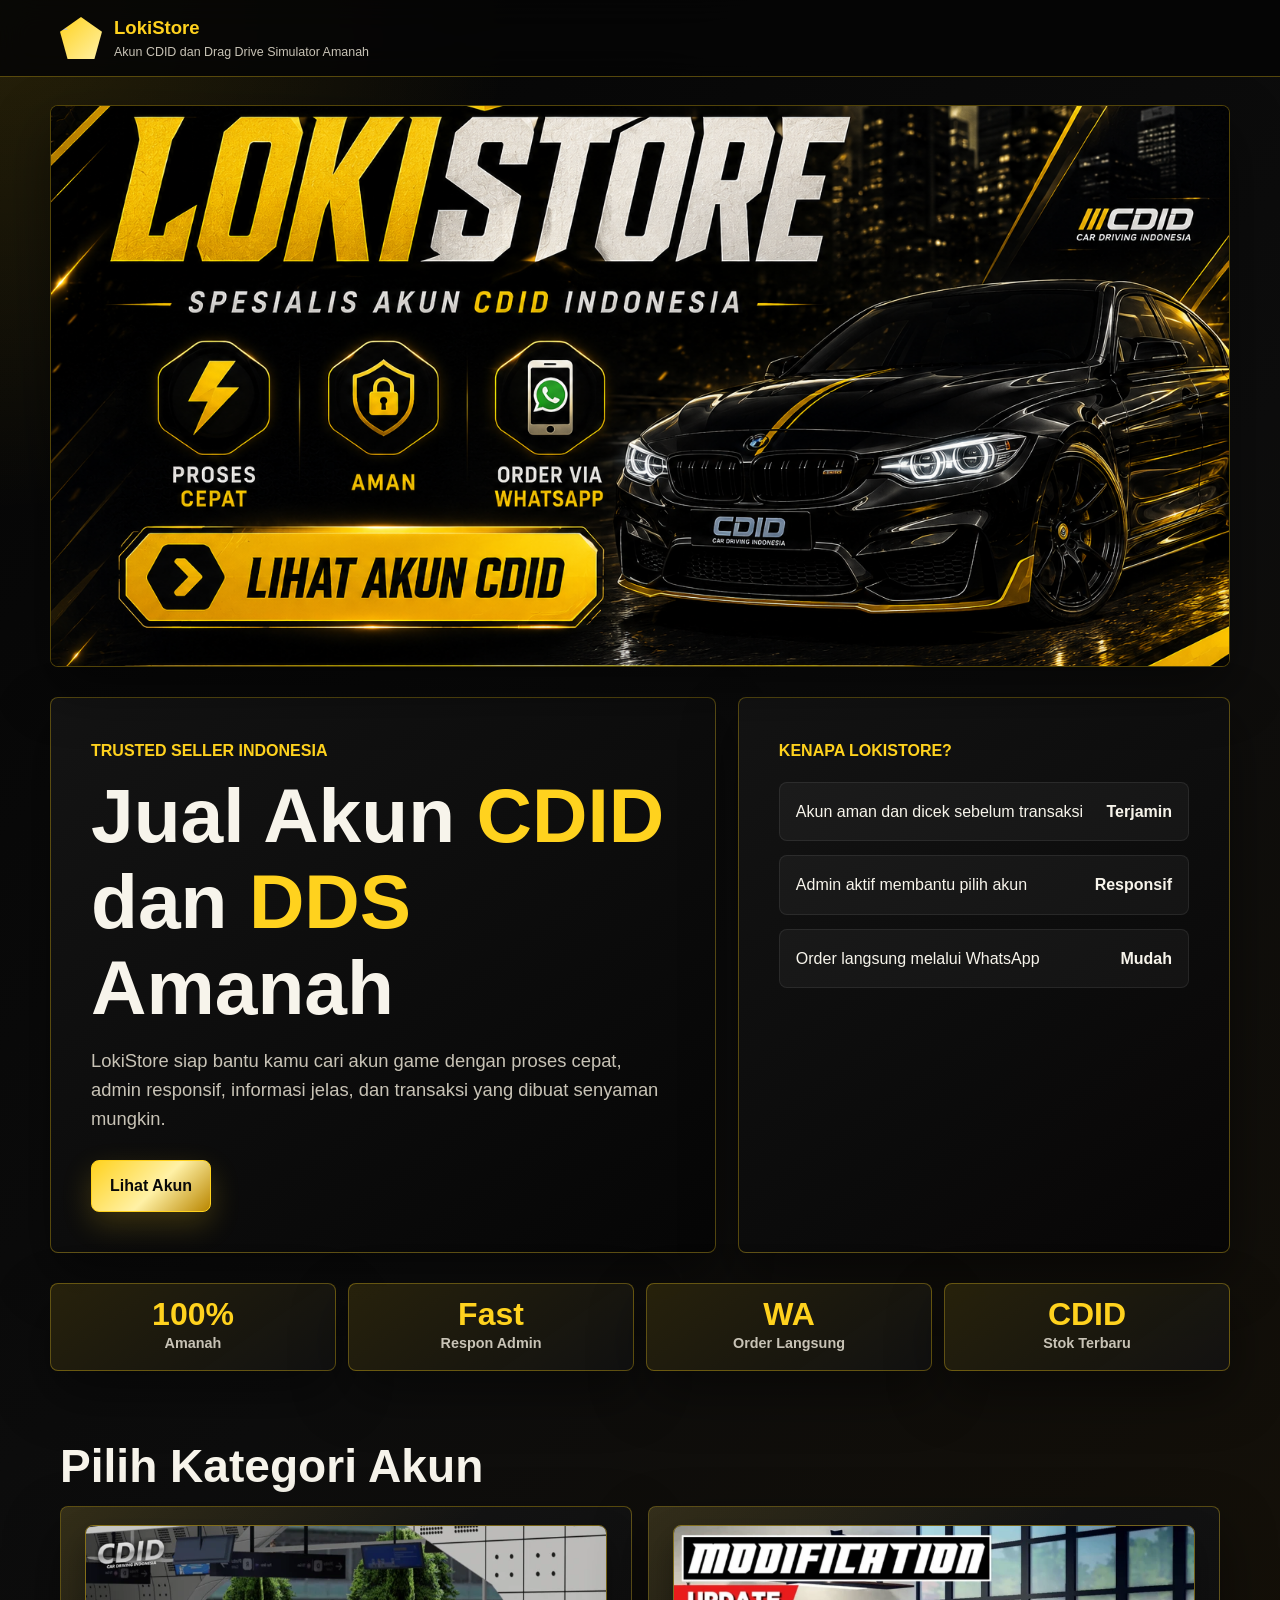
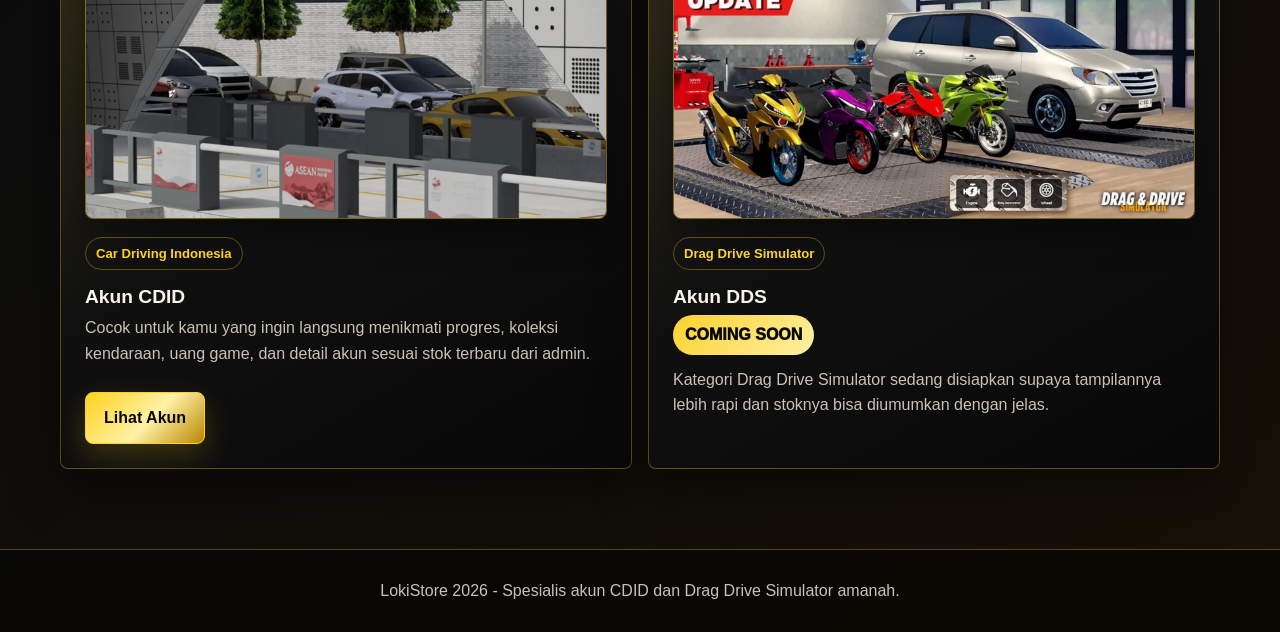
<file: index.html>
<!DOCTYPE html>
<html lang="id">
<head>
    <meta charset="UTF-8">
    <meta name="viewport" content="width=device-width, initial-scale=1.0">
    <title>LokiStore | Jual Akun CDID dan DDS Amanah</title>
    <link rel="stylesheet" href="style.css">
</head>
<body>
    <header class="site-header">
        <nav class="nav">
            <a class="brand" href="index.html">
                <span class="brand-mark">L</span>
                <span>
                    <strong>LokiStore</strong>
                    <span>Akun CDID dan Drag Drive Simulator Amanah</span>
                </span>
            </a>
        </nav>
    </header>

    <main>
        <section class="hero">
            <div class="hero-media">
                <img src="banner.png" alt="Banner LokiStore spesialis akun CDID">
            </div>

            <div class="hero-content">
                <div class="hero-copy">
                    <p class="eyebrow">Trusted Seller Indonesia</p>
                    <h1>Jual Akun <span class="gold-text">CDID</span> dan <span class="gold-text">DDS</span> Amanah</h1>
                    <p class="lead">
                        LokiStore siap bantu kamu cari akun game dengan proses cepat, admin responsif,
                        informasi jelas, dan transaksi yang dibuat senyaman mungkin.
                    </p>
                    <div class="actions">
                        <a class="btn btn-primary" href="#akun">Lihat Akun</a>
                    </div>
                </div>

                <aside class="premium-panel">
                    <p class="eyebrow">Kenapa LokiStore?</p>
                    <div class="contact-list">
                        <div class="contact-item">
                            <span>Akun aman dan dicek sebelum transaksi</span>
                            <strong>Terjamin</strong>
                        </div>
                        <div class="contact-item">
                            <span>Admin aktif membantu pilih akun</span>
                            <strong>Responsif</strong>
                        </div>
                        <div class="contact-item">
                            <span>Order langsung melalui WhatsApp</span>
                            <strong>Mudah</strong>
                        </div>
                    </div>
                </aside>
            </div>

            <div class="hype-strip" aria-label="Keunggulan LokiStore">
                <div>
                    <strong>100%</strong>
                    <span>Amanah</span>
                </div>
                <div>
                    <strong>Fast</strong>
                    <span>Respon Admin</span>
                </div>
                <div>
                    <strong>WA</strong>
                    <span>Order Langsung</span>
                </div>
                <div>
                    <strong>CDID</strong>
                    <span>Stok Terbaru</span>
                </div>
            </div>
        </section>

        <section class="section" id="akun">
            <h2>Pilih Kategori Akun</h2>
            <div class="grid two">
                <article class="card product-card">
                    <img class="product-thumb" src="cdid-thumbnail.png" alt="Thumbnail akun CDID">
                    <span class="tag">Car Driving Indonesia</span>
                    <h3>Akun CDID</h3>
                    <p>
                        Cocok untuk kamu yang ingin langsung menikmati progres, koleksi kendaraan,
                        uang game, dan detail akun sesuai stok terbaru dari admin.
                    </p>
                    <div class="actions">
                        <a class="btn btn-primary" href="cdid.html">Lihat Akun</a>
                    </div>
                </article>

                <article class="card product-card coming-card">
                    <img class="product-thumb" src="dds-thumbnail.png" alt="Thumbnail Drag Drive Simulator">
                    <span class="tag">Drag Drive Simulator</span>
                    <h3>Akun DDS</h3>
                    <p class="soon">Coming Soon</p>
                    <p>
                        Kategori Drag Drive Simulator sedang disiapkan supaya tampilannya lebih rapi
                        dan stoknya bisa diumumkan dengan jelas.
                    </p>
                </article>
            </div>
        </section>

    </main>

    <footer class="footer">
        LokiStore 2026 - Spesialis akun CDID dan Drag Drive Simulator amanah.
    </footer>

    <script src="script.js"></script>
</body>
</html>
</file>
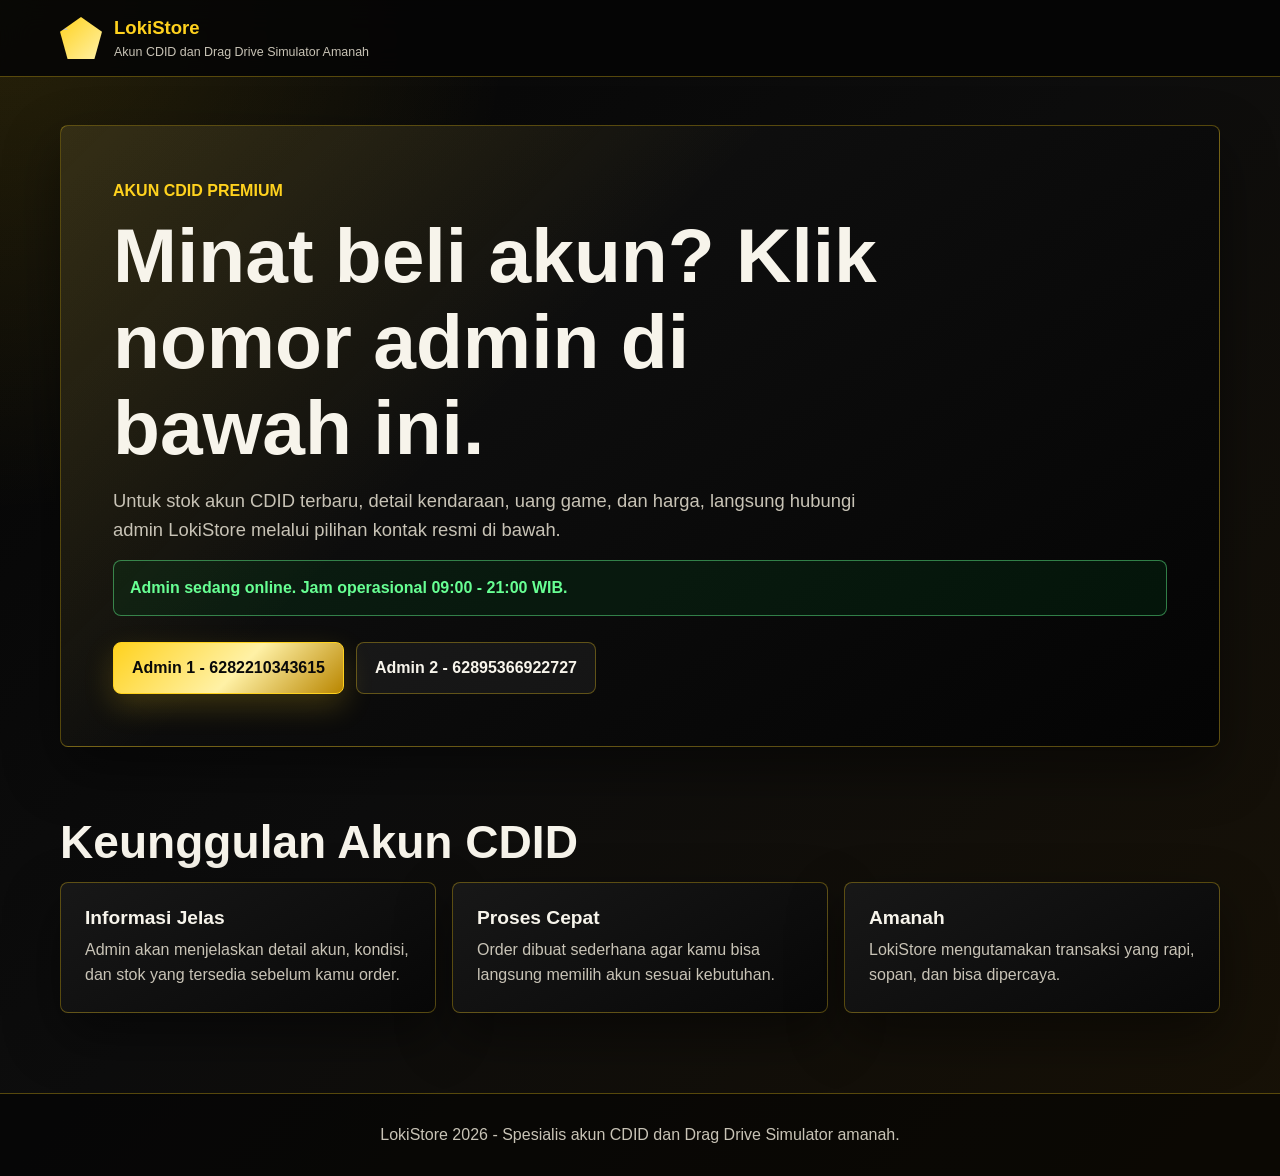
<file: cdid.html>
<!DOCTYPE html>
<html lang="id">
<head>
    <meta charset="UTF-8">
    <meta name="viewport" content="width=device-width, initial-scale=1.0">
    <title>Akun CDID | LokiStore</title>
    <link rel="stylesheet" href="style.css">
</head>
<body>
    <header class="site-header">
        <nav class="nav">
            <a class="brand" href="index.html">
                <span class="brand-mark">L</span>
                <span>
                    <strong>LokiStore</strong>
                    <span>Akun CDID dan Drag Drive Simulator Amanah</span>
                </span>
            </a>
        </nav>
    </header>

    <main>
        <section class="page-hero">
            <p class="eyebrow">Akun CDID Premium</p>
            <h1>Minat beli akun? Klik nomor admin di bawah ini.</h1>
            <p class="lead">
                Untuk stok akun CDID terbaru, detail kendaraan, uang game, dan harga, langsung hubungi
                admin LokiStore melalui pilihan kontak resmi di bawah.
            </p>
            <div data-admin-status></div>
            <div class="actions">
                <a class="btn btn-primary" href="https://wa.me/6282210343615?text=Halo%20Admin%201%20LokiStore%2C%20saya%20minat%20beli%20akun%20CDID.%20Boleh%20lihat%20stok%20terbaru%3F" target="_blank" rel="noopener">Admin 1 - 6282210343615</a>
                <a class="btn btn-dark" href="https://wa.me/62895366922727?text=Halo%20Admin%202%20LokiStore%2C%20saya%20minat%20beli%20akun%20CDID.%20Boleh%20lihat%20stok%20terbaru%3F" target="_blank" rel="noopener">Admin 2 - 62895366922727</a>
            </div>
        </section>

        <section class="section">
            <h2>Keunggulan Akun CDID</h2>
            <div class="grid">
                <article class="card">
                    <h3>Informasi Jelas</h3>
                    <p>Admin akan menjelaskan detail akun, kondisi, dan stok yang tersedia sebelum kamu order.</p>
                </article>
                <article class="card">
                    <h3>Proses Cepat</h3>
                    <p>Order dibuat sederhana agar kamu bisa langsung memilih akun sesuai kebutuhan.</p>
                </article>
                <article class="card">
                    <h3>Amanah</h3>
                    <p>LokiStore mengutamakan transaksi yang rapi, sopan, dan bisa dipercaya.</p>
                </article>
            </div>
        </section>
    </main>

    <footer class="footer">
        LokiStore 2026 - Spesialis akun CDID dan Drag Drive Simulator amanah.
    </footer>

    <script src="script.js"></script>
</body>
</html>
</file>
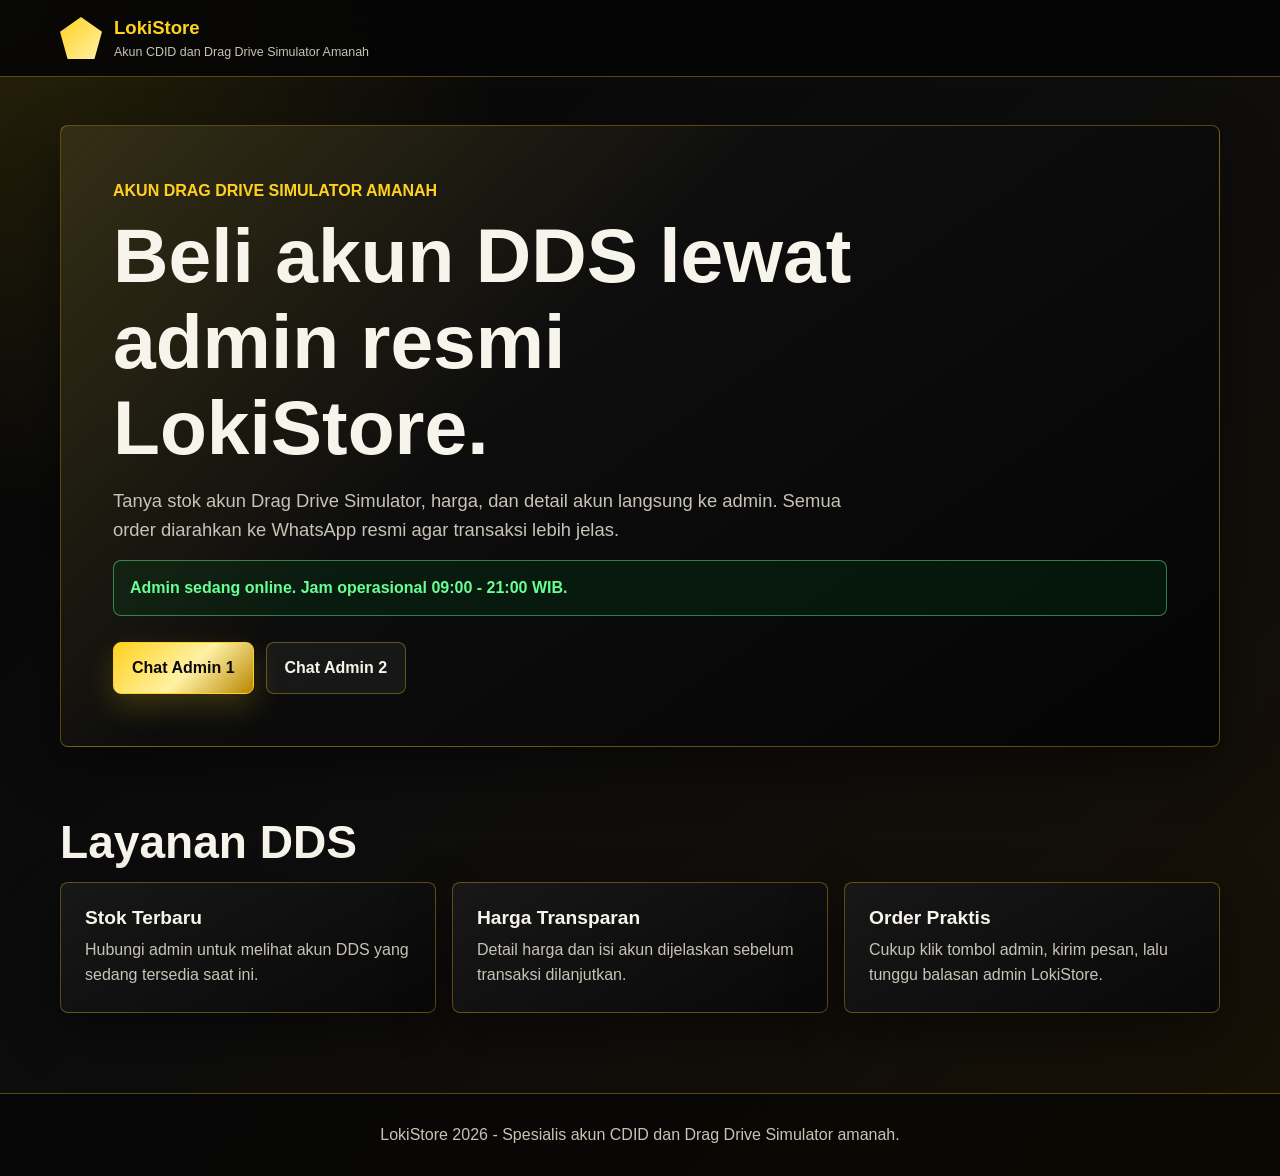
<file: dds.html>
<!DOCTYPE html>
<html lang="id">
<head>
    <meta charset="UTF-8">
    <meta name="viewport" content="width=device-width, initial-scale=1.0">
    <title>Akun DDS | LokiStore</title>
    <link rel="stylesheet" href="style.css">
</head>
<body>
    <header class="site-header">
        <nav class="nav">
            <a class="brand" href="index.html">
                <span class="brand-mark">L</span>
                <span>
                    <strong>LokiStore</strong>
                    <span>Akun CDID dan Drag Drive Simulator Amanah</span>
                </span>
            </a>
        </nav>
    </header>

    <main>
        <section class="page-hero">
            <p class="eyebrow">Akun Drag Drive Simulator Amanah</p>
            <h1>Beli akun DDS lewat admin resmi LokiStore.</h1>
            <p class="lead">
                Tanya stok akun Drag Drive Simulator, harga, dan detail akun langsung ke admin. Semua order diarahkan ke
                WhatsApp resmi agar transaksi lebih jelas.
            </p>
            <div data-admin-status></div>
            <div class="actions">
                <a class="btn btn-primary" href="https://wa.me/6282210343615?text=Halo%20Admin%201%20LokiStore%2C%20saya%20minat%20beli%20akun%20DDS.%20Boleh%20lihat%20stok%20terbaru%3F" target="_blank" rel="noopener">Chat Admin 1</a>
                <a class="btn btn-dark" href="https://wa.me/62895366922727?text=Halo%20Admin%202%20LokiStore%2C%20saya%20minat%20beli%20akun%20DDS.%20Boleh%20lihat%20stok%20terbaru%3F" target="_blank" rel="noopener">Chat Admin 2</a>
            </div>
        </section>

        <section class="section">
            <h2>Layanan DDS</h2>
            <div class="grid">
                <article class="card">
                    <h3>Stok Terbaru</h3>
                    <p>Hubungi admin untuk melihat akun DDS yang sedang tersedia saat ini.</p>
                </article>
                <article class="card">
                    <h3>Harga Transparan</h3>
                    <p>Detail harga dan isi akun dijelaskan sebelum transaksi dilanjutkan.</p>
                </article>
                <article class="card">
                    <h3>Order Praktis</h3>
                    <p>Cukup klik tombol admin, kirim pesan, lalu tunggu balasan admin LokiStore.</p>
                </article>
            </div>
        </section>
    </main>

    <footer class="footer">
        LokiStore 2026 - Spesialis akun CDID dan Drag Drive Simulator amanah.
    </footer>

    <script src="script.js"></script>
</body>
</html>
</file>
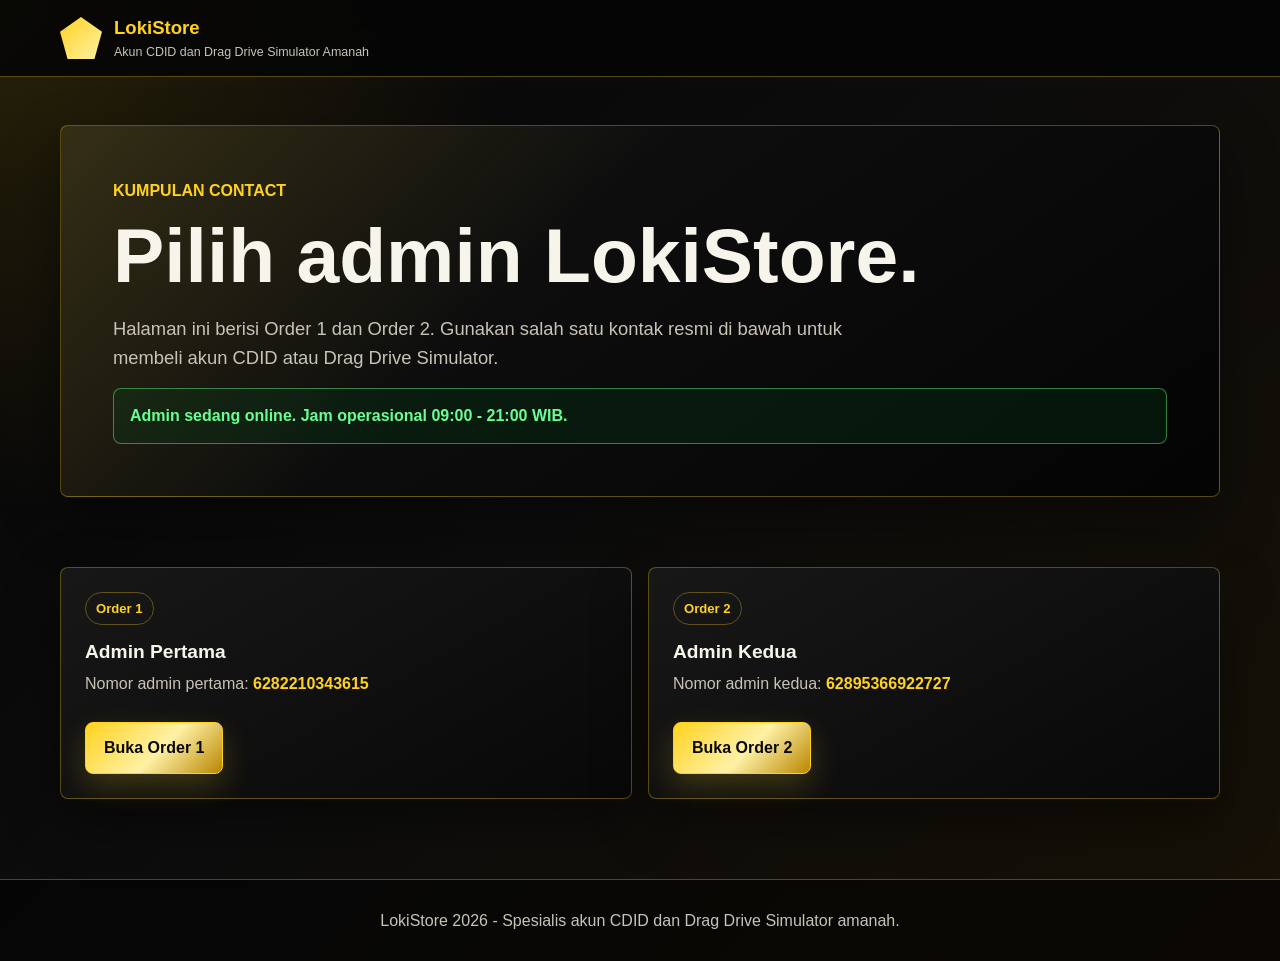
<file: kumpulan contact.html>
<!DOCTYPE html>
<html lang="id">
<head>
    <meta charset="UTF-8">
    <meta name="viewport" content="width=device-width, initial-scale=1.0">
    <title>Kumpulan Contact | LokiStore</title>
    <link rel="stylesheet" href="style.css">
</head>
<body>
    <header class="site-header">
        <nav class="nav">
            <a class="brand" href="index.html">
                <span class="brand-mark">L</span>
                <span>
                    <strong>LokiStore</strong>
                    <span>Akun CDID dan Drag Drive Simulator Amanah</span>
                </span>
            </a>
        </nav>
    </header>

    <main>
        <section class="page-hero">
            <p class="eyebrow">Kumpulan Contact</p>
            <h1>Pilih admin LokiStore.</h1>
            <p class="lead">
                Halaman ini berisi Order 1 dan Order 2. Gunakan salah satu kontak resmi di bawah untuk
                membeli akun CDID atau Drag Drive Simulator.
            </p>
            <div data-admin-status></div>
        </section>

        <section class="section">
            <div class="grid two">
                <article class="card">
                    <span class="tag">Order 1</span>
                    <h3>Admin Pertama</h3>
                    <p>Nomor admin pertama: <span class="phone">6282210343615</span></p>
                    <div class="actions">
                        <a class="btn btn-primary" href="order 1.html">Buka Order 1</a>
                    </div>
                </article>

                <article class="card">
                    <span class="tag">Order 2</span>
                    <h3>Admin Kedua</h3>
                    <p>Nomor admin kedua: <span class="phone">62895366922727</span></p>
                    <div class="actions">
                        <a class="btn btn-primary" href="order 2.html">Buka Order 2</a>
                    </div>
                </article>
            </div>
        </section>
    </main>

    <footer class="footer">
        LokiStore 2026 - Spesialis akun CDID dan Drag Drive Simulator amanah.
    </footer>

    <script src="script.js"></script>
</body>
</html>
</file>
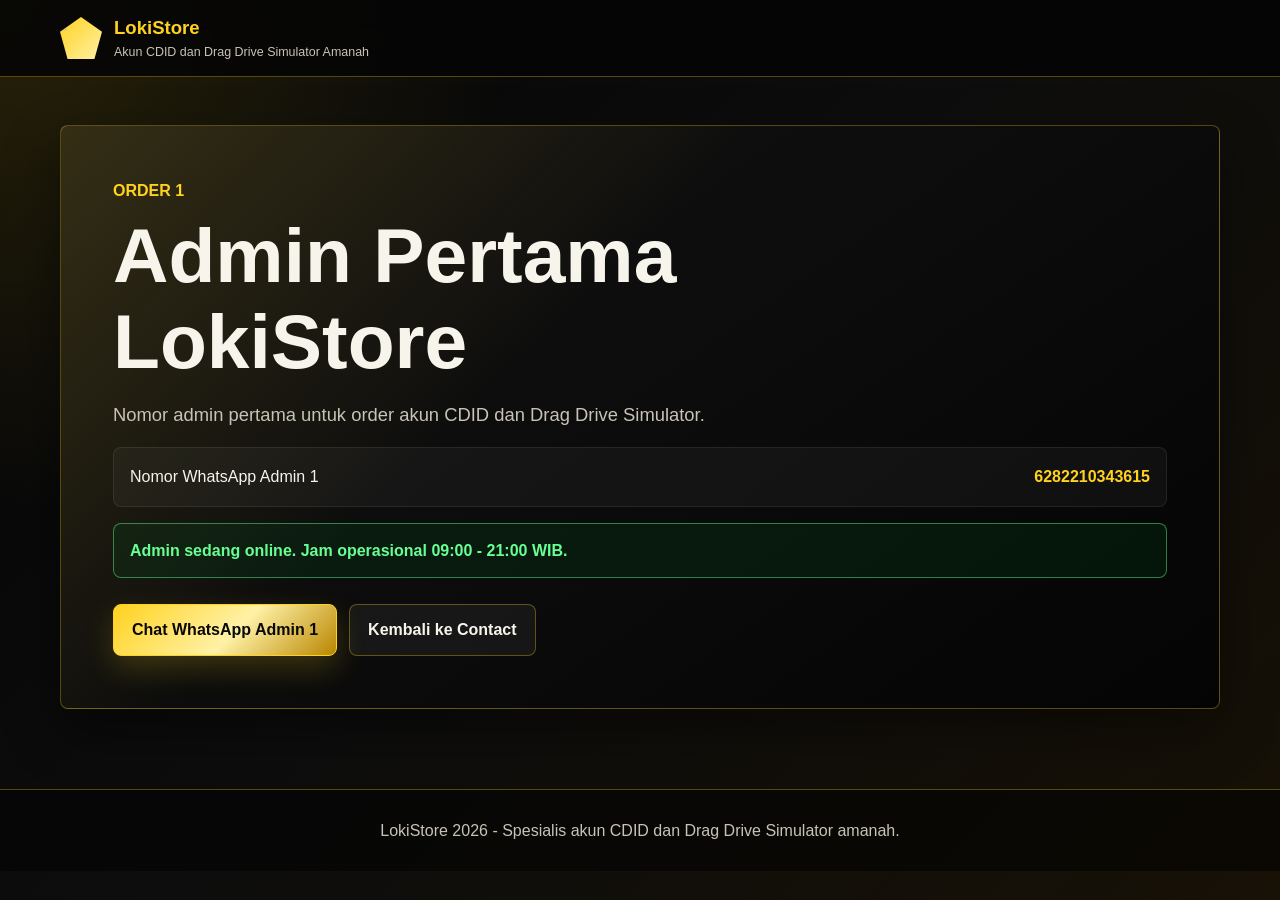
<file: order 1.html>
<!DOCTYPE html>
<html lang="id">
<head>
    <meta charset="UTF-8">
    <meta name="viewport" content="width=device-width, initial-scale=1.0">
    <title>Order 1 | LokiStore</title>
    <link rel="stylesheet" href="style.css">
</head>
<body>
    <header class="site-header">
        <nav class="nav">
            <a class="brand" href="index.html">
                <span class="brand-mark">L</span>
                <span>
                    <strong>LokiStore</strong>
                    <span>Akun CDID dan Drag Drive Simulator Amanah</span>
                </span>
            </a>
        </nav>
    </header>

    <main>
        <section class="page-hero">
            <p class="eyebrow">Order 1</p>
            <h1>Admin Pertama LokiStore</h1>
            <p class="lead">Nomor admin pertama untuk order akun CDID dan Drag Drive Simulator.</p>
            <div class="contact-list">
                <div class="contact-item">
                    <span>Nomor WhatsApp Admin 1</span>
                    <span class="phone">6282210343615</span>
                </div>
            </div>
            <div data-admin-status></div>
            <div class="actions">
                <a class="btn btn-primary" href="https://wa.me/6282210343615?text=Halo%20Admin%201%20LokiStore%2C%20saya%20ingin%20order%20akun.%20Boleh%20dibantu%3F" target="_blank" rel="noopener">Chat WhatsApp Admin 1</a>
                <a class="btn btn-dark" href="kumpulan contact.html">Kembali ke Contact</a>
            </div>
        </section>
    </main>

    <footer class="footer">
        LokiStore 2026 - Spesialis akun CDID dan Drag Drive Simulator amanah.
    </footer>

    <script src="script.js"></script>
</body>
</html>
</file>
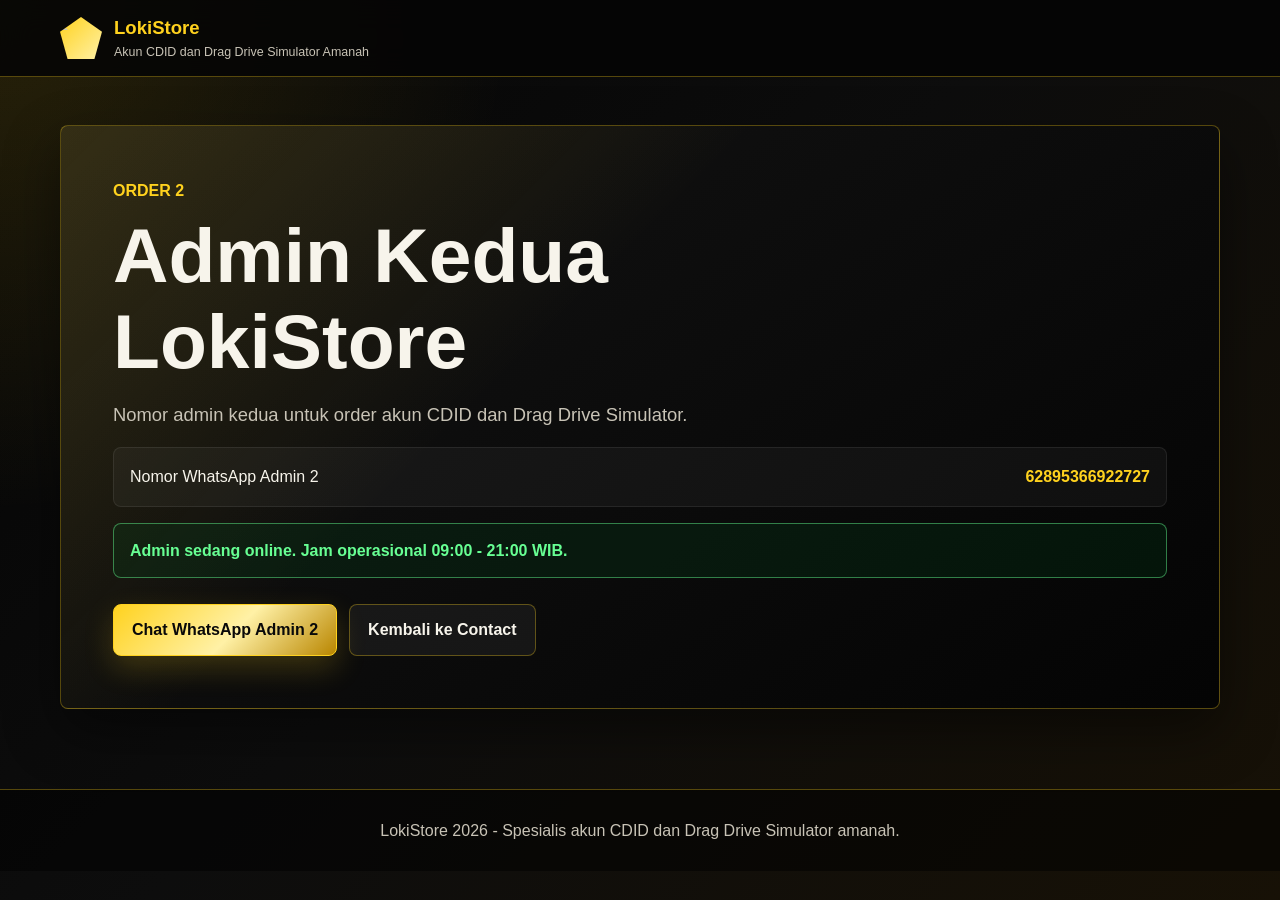
<file: order 2.html>
<!DOCTYPE html>
<html lang="id">
<head>
    <meta charset="UTF-8">
    <meta name="viewport" content="width=device-width, initial-scale=1.0">
    <title>Order 2 | LokiStore</title>
    <link rel="stylesheet" href="style.css">
</head>
<body>
    <header class="site-header">
        <nav class="nav">
            <a class="brand" href="index.html">
                <span class="brand-mark">L</span>
                <span>
                    <strong>LokiStore</strong>
                    <span>Akun CDID dan Drag Drive Simulator Amanah</span>
                </span>
            </a>
        </nav>
    </header>

    <main>
        <section class="page-hero">
            <p class="eyebrow">Order 2</p>
            <h1>Admin Kedua LokiStore</h1>
            <p class="lead">Nomor admin kedua untuk order akun CDID dan Drag Drive Simulator.</p>
            <div class="contact-list">
                <div class="contact-item">
                    <span>Nomor WhatsApp Admin 2</span>
                    <span class="phone">62895366922727</span>
                </div>
            </div>
            <div data-admin-status></div>
            <div class="actions">
                <a class="btn btn-primary" href="https://wa.me/62895366922727?text=Halo%20Admin%202%20LokiStore%2C%20saya%20ingin%20order%20akun.%20Boleh%20dibantu%3F" target="_blank" rel="noopener">Chat WhatsApp Admin 2</a>
                <a class="btn btn-dark" href="kumpulan contact.html">Kembali ke Contact</a>
            </div>
        </section>
    </main>

    <footer class="footer">
        LokiStore 2026 - Spesialis akun CDID dan Drag Drive Simulator amanah.
    </footer>

    <script src="script.js"></script>
</body>
</html>
</file>
<file: style.css>
:root {
    --black: #050505;
    --ink: #101010;
    --panel: #151515;
    --panel-soft: #1f1f1f;
    --gold: #ffd21e;
    --gold-deep: #b98600;
    --white: #f7f4eb;
    --muted: #c8c3b6;
    --line: rgba(255, 210, 30, 0.32);
    --shadow: 0 22px 55px rgba(0, 0, 0, 0.45);
}

* {
    box-sizing: border-box;
    margin: 0;
    padding: 0;
}

html {
    scroll-behavior: smooth;
}

body {
    min-height: 100vh;
    background:
        radial-gradient(circle at top left, rgba(255, 210, 30, 0.14), transparent 32rem),
        linear-gradient(135deg, #050505 0%, #0d0d0d 48%, #171106 100%);
    color: var(--white);
    font-family: "Segoe UI", Arial, sans-serif;
    line-height: 1.6;
}

a {
    color: inherit;
}

.site-header {
    position: sticky;
    top: 0;
    z-index: 20;
    background: rgba(5, 5, 5, 0.88);
    border-bottom: 1px solid var(--line);
    backdrop-filter: blur(16px);
}

.nav {
    width: min(1160px, calc(100% - 32px));
    min-height: 76px;
    margin: 0 auto;
    display: flex;
    align-items: center;
    justify-content: space-between;
    gap: 18px;
}

.brand {
    text-decoration: none;
    display: flex;
    align-items: center;
    gap: 12px;
}

.brand-mark {
    width: 42px;
    height: 42px;
    display: grid;
    place-items: center;
    background: linear-gradient(135deg, var(--gold), #fff1a6);
    color: #080808;
    font-size: 26px;
    font-weight: 900;
    clip-path: polygon(50% 0, 100% 35%, 82% 100%, 18% 100%, 0 35%);
}

.brand strong {
    display: block;
    color: var(--gold);
    font-size: 1.16rem;
    letter-spacing: 0;
}

.brand span {
    display: block;
    color: var(--muted);
    font-size: 0.78rem;
}

.nav-links {
    display: flex;
    align-items: center;
    gap: 8px;
    flex-wrap: wrap;
    justify-content: flex-end;
}

.nav-links a {
    min-height: 40px;
    display: inline-flex;
    align-items: center;
    padding: 9px 13px;
    border: 1px solid transparent;
    border-radius: 8px;
    color: var(--muted);
    text-decoration: none;
    font-weight: 700;
    font-size: 0.92rem;
}

.nav-links a:hover,
.nav-links a.active {
    color: var(--black);
    background: var(--gold);
    border-color: var(--gold);
}

.hero {
    width: min(1180px, calc(100% - 32px));
    margin: 28px auto 0;
    min-height: calc(100vh - 132px);
    display: grid;
    align-items: center;
    gap: 30px;
}

.hero-media {
    position: relative;
    overflow: hidden;
    border: 1px solid var(--line);
    border-radius: 8px;
    box-shadow: var(--shadow);
    background: #000;
}

.hero-media img {
    width: 100%;
    height: clamp(250px, 48vw, 560px);
    display: block;
    object-fit: cover;
}

.hero-content {
    display: grid;
    grid-template-columns: 1.15fr 0.85fr;
    gap: 22px;
    align-items: stretch;
}

.hype-strip {
    display: grid;
    grid-template-columns: repeat(4, 1fr);
    gap: 12px;
}

.hype-strip div {
    min-height: 88px;
    display: grid;
    place-items: center;
    text-align: center;
    padding: 14px;
    border: 1px solid var(--line);
    border-radius: 8px;
    background:
        linear-gradient(145deg, rgba(255, 210, 30, 0.12), rgba(255, 255, 255, 0.03)),
        rgba(10, 10, 10, 0.88);
    box-shadow: var(--shadow);
}

.hype-strip strong {
    color: var(--gold);
    font-size: clamp(1.3rem, 3vw, 2rem);
    line-height: 1;
}

.hype-strip span {
    color: var(--muted);
    font-size: 0.9rem;
    font-weight: 800;
}

.hero-copy,
.premium-panel {
    border: 1px solid var(--line);
    border-radius: 8px;
    background: linear-gradient(145deg, rgba(21, 21, 21, 0.94), rgba(6, 6, 6, 0.94));
    box-shadow: var(--shadow);
    padding: clamp(22px, 4vw, 40px);
}

.eyebrow {
    color: var(--gold);
    font-weight: 900;
    letter-spacing: 0;
    text-transform: uppercase;
    margin-bottom: 8px;
}

h1,
h2,
h3 {
    color: var(--white);
    line-height: 1.12;
    letter-spacing: 0;
}

h1 {
    font-size: clamp(2.1rem, 6vw, 5.2rem);
    max-width: 820px;
}

h2 {
    font-size: clamp(1.7rem, 3.6vw, 3rem);
    margin-bottom: 14px;
}

h3 {
    font-size: 1.2rem;
    margin-bottom: 8px;
}

.gold-text {
    color: var(--gold);
}

.lead {
    color: var(--muted);
    font-size: clamp(1rem, 2vw, 1.15rem);
    max-width: 760px;
    margin-top: 16px;
}

.actions {
    display: flex;
    gap: 12px;
    flex-wrap: wrap;
    margin-top: 26px;
}

.btn {
    min-height: 48px;
    display: inline-flex;
    align-items: center;
    justify-content: center;
    gap: 10px;
    padding: 12px 18px;
    border-radius: 8px;
    border: 1px solid var(--line);
    text-decoration: none;
    font-weight: 900;
    cursor: pointer;
    transition: transform 0.18s ease, border-color 0.18s ease, background 0.18s ease;
}

.btn:hover {
    transform: translateY(-2px);
    border-color: var(--gold);
}

.btn-primary {
    color: #090909;
    background: linear-gradient(135deg, var(--gold), #fff1a6 54%, var(--gold-deep));
    border-color: var(--gold);
    box-shadow: 0 12px 30px rgba(255, 210, 30, 0.2);
}

.btn-dark {
    color: var(--white);
    background: rgba(255, 255, 255, 0.05);
}

.section {
    width: min(1160px, calc(100% - 32px));
    margin: 70px auto;
}

.grid {
    display: grid;
    grid-template-columns: repeat(3, 1fr);
    gap: 16px;
}

.grid.two {
    grid-template-columns: repeat(2, 1fr);
}

.card {
    min-height: 100%;
    border: 1px solid var(--line);
    border-radius: 8px;
    background: linear-gradient(150deg, rgba(24, 24, 24, 0.98), rgba(8, 8, 8, 0.98));
    padding: 24px;
    box-shadow: var(--shadow);
}

.card strong {
    color: var(--gold);
}

.card p,
.section p {
    color: var(--muted);
}

.product-card {
    position: relative;
    overflow: hidden;
    padding-top: 18px;
}

.product-card::before {
    content: "";
    position: absolute;
    inset: 0;
    background: linear-gradient(135deg, rgba(255, 210, 30, 0.12), transparent 38%);
    pointer-events: none;
}

.product-card > * {
    position: relative;
}

.product-thumb {
    width: 100%;
    aspect-ratio: 16 / 9;
    display: block;
    object-fit: cover;
    margin-bottom: 18px;
    border: 1px solid rgba(255, 210, 30, 0.42);
    border-radius: 8px;
    box-shadow: 0 16px 32px rgba(0, 0, 0, 0.35);
}

.soon {
    width: fit-content;
    margin: 4px 0 12px;
    padding: 7px 12px;
    border-radius: 999px;
    color: #090909 !important;
    background: linear-gradient(135deg, var(--gold), #fff0a0);
    font-weight: 950;
    text-transform: uppercase;
}

.coming-card {
    filter: saturate(0.92);
}

.tag {
    display: inline-flex;
    align-items: center;
    min-height: 30px;
    padding: 5px 10px;
    margin-bottom: 16px;
    border: 1px solid var(--line);
    border-radius: 999px;
    color: var(--gold);
    font-size: 0.82rem;
    font-weight: 900;
}

.contact-list {
    display: grid;
    gap: 14px;
    margin-top: 18px;
}

.contact-item {
    display: flex;
    justify-content: space-between;
    gap: 16px;
    align-items: center;
    padding: 16px;
    border: 1px solid rgba(255, 255, 255, 0.08);
    border-radius: 8px;
    background: rgba(255, 255, 255, 0.04);
}

.phone {
    color: var(--gold);
    font-weight: 900;
    white-space: nowrap;
}

.status {
    margin-top: 16px;
    padding: 14px 16px;
    border-radius: 8px;
    font-weight: 800;
}

.online {
    color: #67ff93;
    background: rgba(4, 84, 34, 0.2);
    border: 1px solid rgba(103, 255, 147, 0.45);
}

.offline {
    color: #ffb4a8;
    background: rgba(111, 26, 15, 0.22);
    border: 1px solid rgba(255, 180, 168, 0.45);
}

.page-hero {
    width: min(1160px, calc(100% - 32px));
    margin: 48px auto 0;
    padding: clamp(26px, 5vw, 52px);
    border: 1px solid var(--line);
    border-radius: 8px;
    background:
        linear-gradient(135deg, rgba(255, 210, 30, 0.14), transparent 40%),
        linear-gradient(145deg, rgba(20, 20, 20, 0.98), rgba(4, 4, 4, 0.98));
    box-shadow: var(--shadow);
}

.page-hero p {
    max-width: 760px;
}

.footer {
    margin-top: 80px;
    padding: 28px 16px;
    text-align: center;
    border-top: 1px solid var(--line);
    color: var(--muted);
    background: rgba(0, 0, 0, 0.5);
}

@media (max-width: 860px) {
    .nav {
        min-height: auto;
        padding: 16px 0;
        align-items: flex-start;
        flex-direction: column;
    }

    .nav-links {
        justify-content: flex-start;
    }

    .hero {
        min-height: auto;
    }

    .hero-content,
    .hype-strip,
    .grid,
    .grid.two {
        grid-template-columns: 1fr;
    }

    .contact-item {
        align-items: flex-start;
        flex-direction: column;
    }

    .btn {
        width: 100%;
    }
}

@media (max-width: 520px) {
    .nav,
    .hero,
    .section,
    .page-hero {
        width: min(100% - 20px, 1160px);
    }

    .nav-links a {
        font-size: 0.86rem;
        padding: 8px 10px;
    }

    .hero-copy,
    .premium-panel,
    .card,
    .page-hero {
        padding: 20px;
    }
}
</file>
